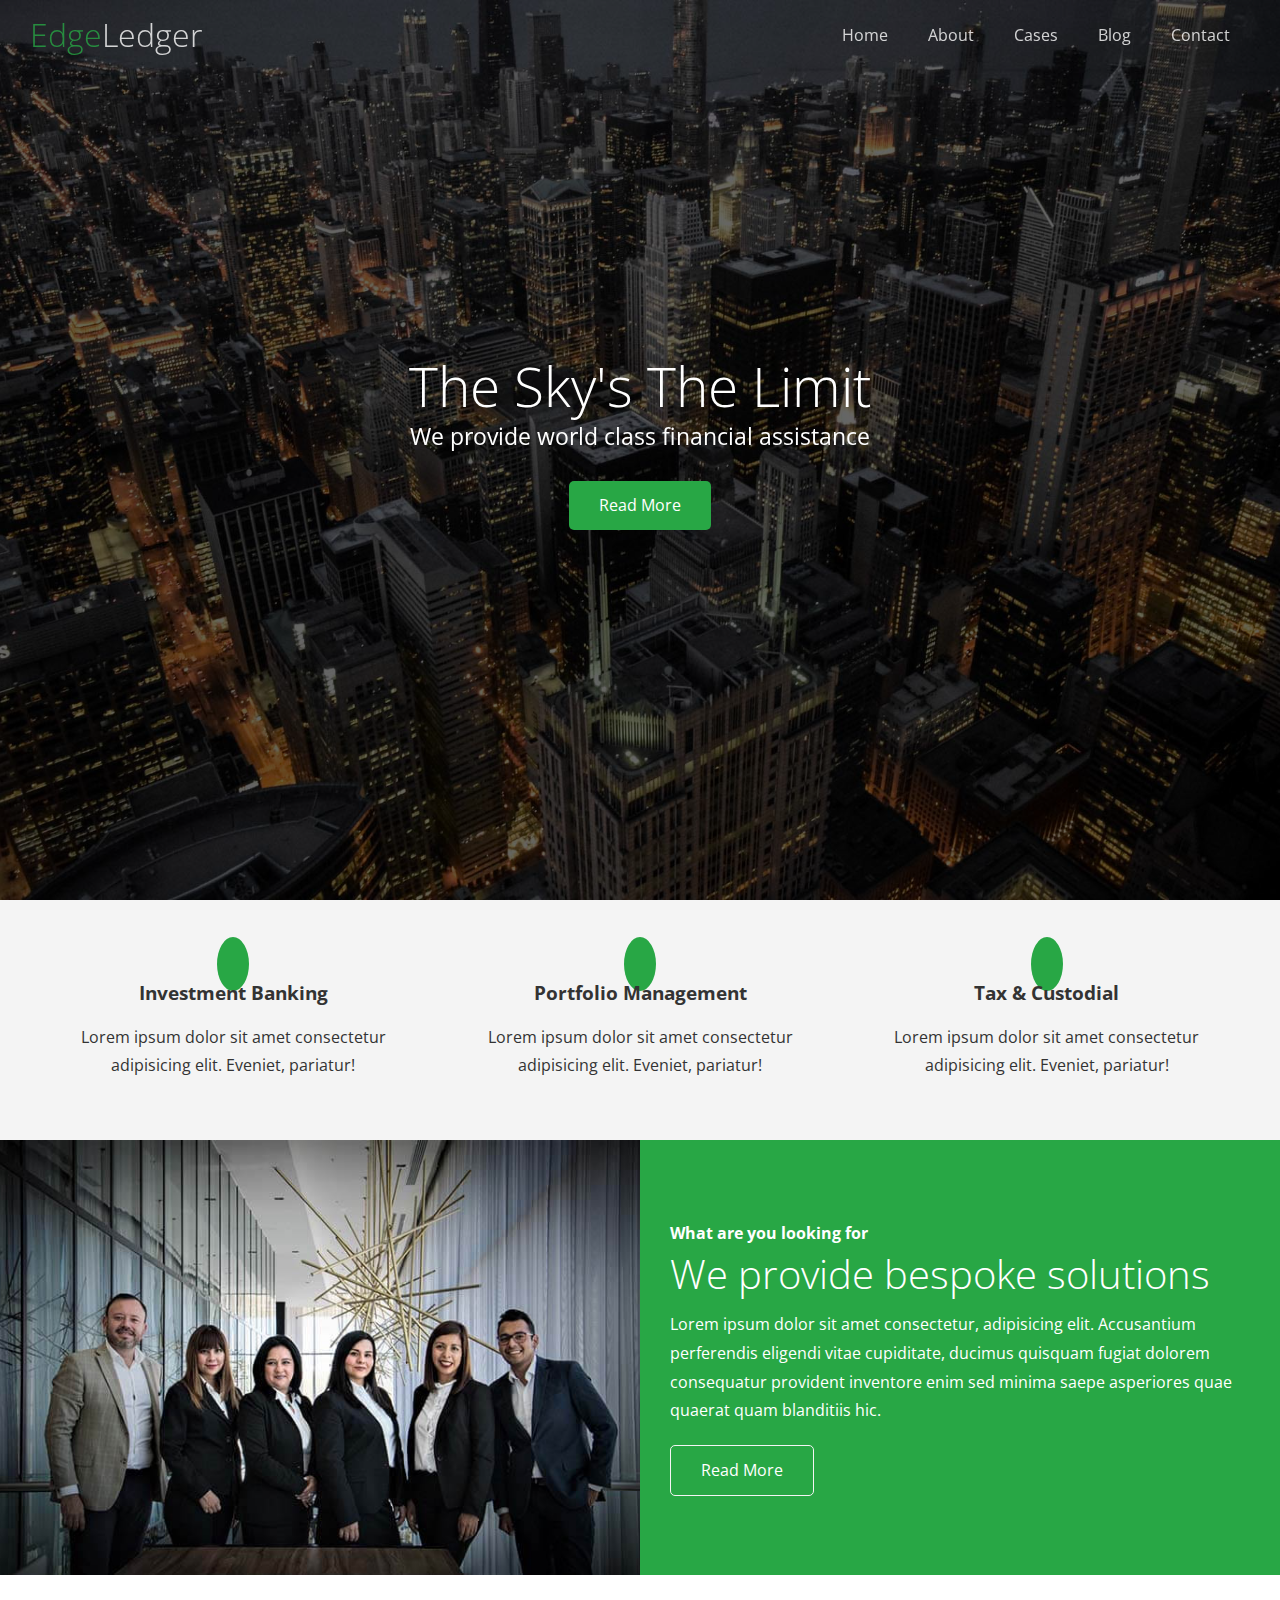
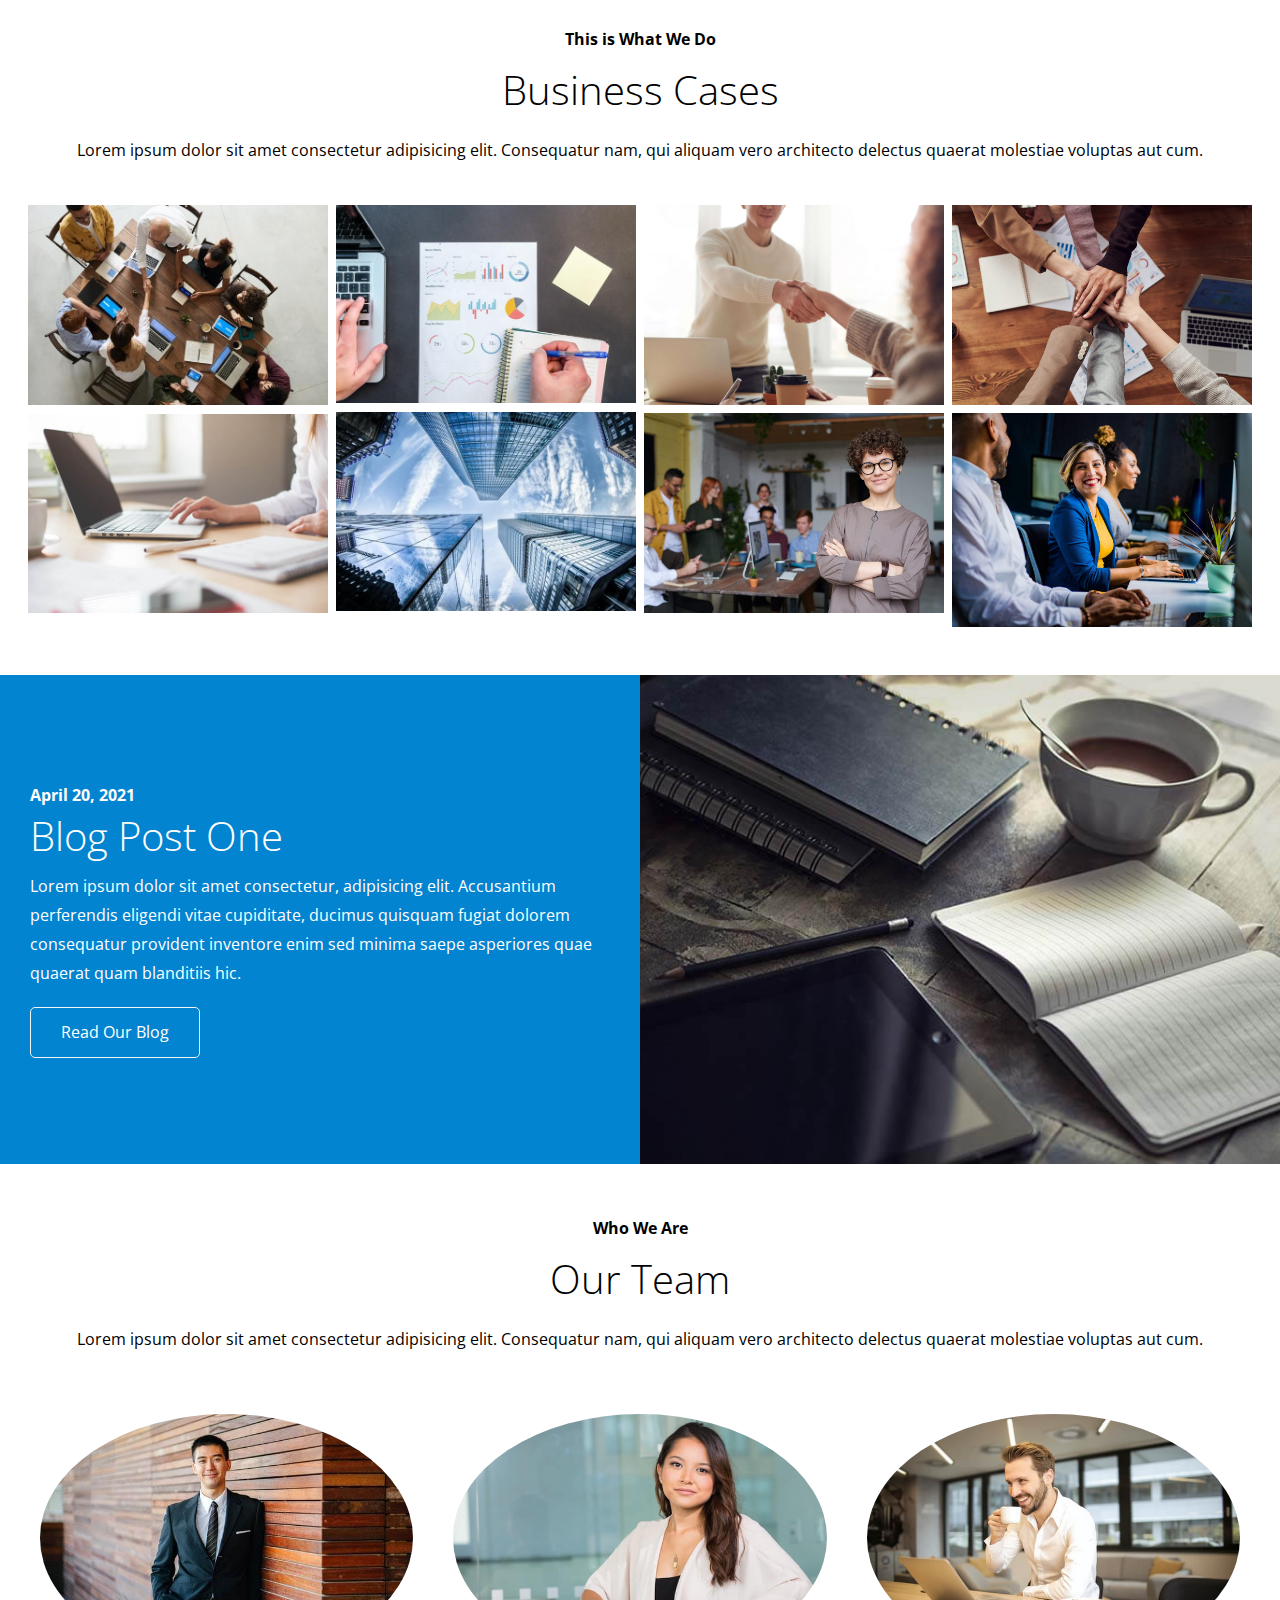
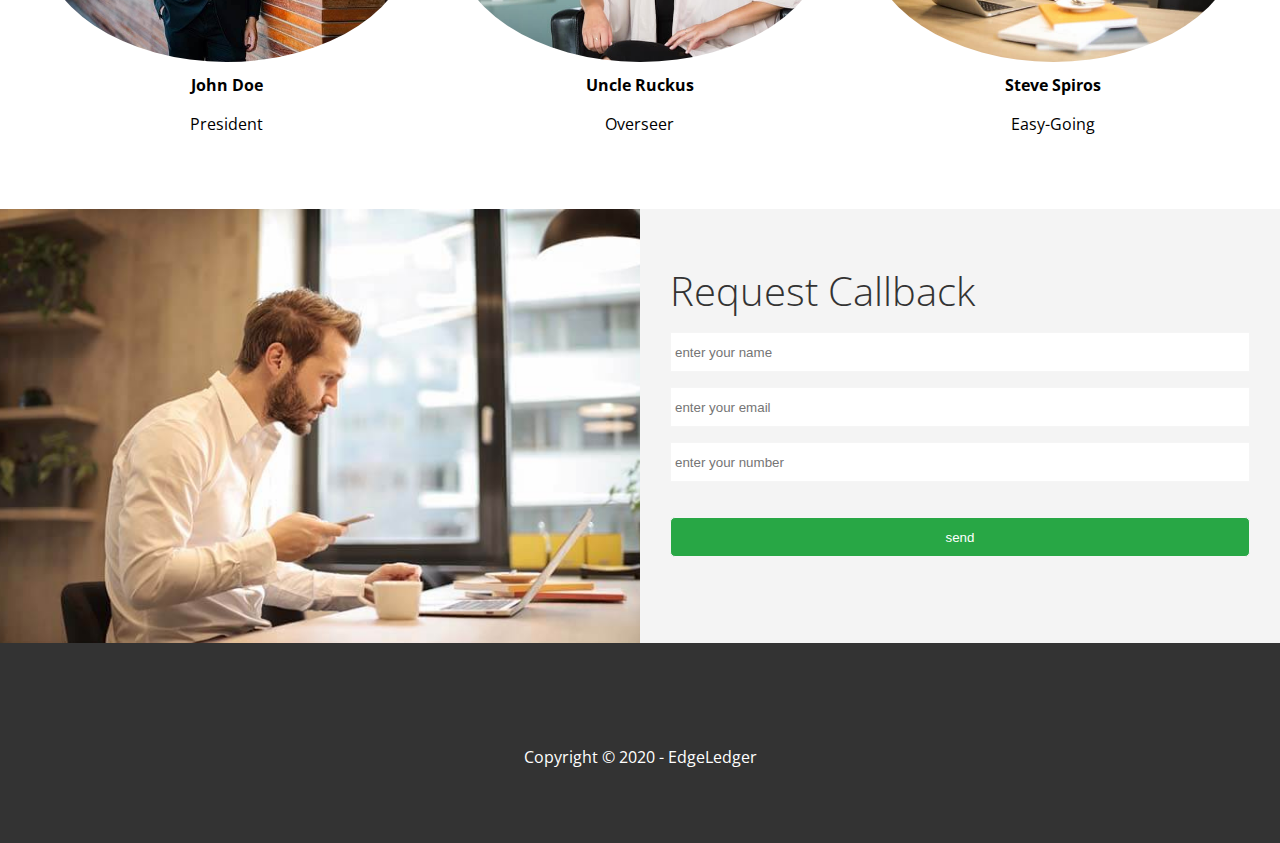
<file: index.html>
<!DOCTYPE html>
<html lang="en">
<head>
    <meta charset="UTF-8">
    <meta http-equiv="X-UA-Compatible" content="IE=edge">
    <meta name="viewport" content="width=device-width, initial-scale=1.0">
    <link rel="stylesheet" href="https://cdnjs.cloudflare.com/ajax/libs/font-awesome/5.15.3/css/all.min.css" integrity="sha512-iBBXm8fW90+nuLcSKlbmrPcLa0OT92xO1BIsZ+ywDWZCvqsWgccV3gFoRBv0z+8dLJgyAHIhR35VZc2oM/gI1w==" crossorigin="anonymous" referrerpolicy="no-referrer" />
    <link rel="stylesheet" href="css/utilities.css">
    <link rel="stylesheet" href="css/style.css">
    <title>Welcome to EdgeLedger</title>
</head>
<body id="home">
    <header class="hero">
        <div id="navbar" class="navbar top">
            <h1 class="logo">
                <span class="text-primary"><i class="fas fa-book-open"></i> Edge</span>Ledger
            </h1>
            <nav>
                <ul>
                    <li><a href="#home">Home</a></li>
                    <li><a href="#about">About</a></li>
                    <li><a href="#cases">Cases</a></li>
                    <li><a href="#blog">Blog</a></li>
                    <li><a href="#contact">Contact</a></li>
                </ul>
            </nav>
        </div>
        <div class="content">
            <h1>The Sky's The Limit</h1>
            <p>We provide world class financial assistance</p>
            <a href="#about" class="btn"><i class="fas fa-chevron-right"></i>
            Read More</a>
        </div>
    </header>
    <main>
        <!-- About -->
        <section id="about" class="icons bg-light">
            <div class="flex-items">
            <div>
                <i class="fas fa-university fa-2x"></i>
                <div>
                    <h3>Investment Banking</h3>
                    <p>Lorem ipsum dolor sit amet consectetur adipisicing elit. Eveniet, pariatur!</p>
                </div>
            </div>
            <div>
                <i class="fas fa-book-reader fa-2x"></i>
                <div>
                    <h3>Portfolio Management</h3>
                    <p>Lorem ipsum dolor sit amet consectetur adipisicing elit. Eveniet, pariatur!</p>
                </div>
            </div>
            <div>
                <i class="fas fa-pencil-alt fa-2x"></i>
                <div>
                    <h3>Tax & Custodial</h3>
                    <p>Lorem ipsum dolor sit amet consectetur adipisicing elit. Eveniet, pariatur!</p>
                </div>
            </div>
            </div>
        </section>
        <!-- About solutions -->
        <section class="solutions flex-columns">
            <div class="row">
                <div class="column">
                    <div class="column-1">
                        <img src="image_resources_2/home/people.jpg" alt="">
                    </div>
                </div>
                <div class="column">
                    <div class="column-2 bg-primary">
                        <h4>What are you looking for</h4>
                        <h2>We provide bespoke solutions</h2>
                        <p>Lorem ipsum dolor sit amet consectetur, adipisicing elit. Accusantium perferendis eligendi vitae cupiditate, ducimus quisquam fugiat dolorem consequatur provident inventore enim sed minima saepe asperiores quae quaerat quam blanditiis hic.</p>
                        <div class="btn btn-outline">
                            <i class="fas fa-chevron"></i> 
                            Read More
                        </div>
                    </div>
                </div>
            </div>
        </section>
        <!-- Cases -->
        <section id="cases" class="cases flex-grid section-padding">
            <header class="section-header">
                <h4>This is What We Do</h4>
                <h2>Business Cases</h2>
                <p>Lorem ipsum dolor sit amet consectetur adipisicing elit. Consequatur nam, qui aliquam vero architecto delectus quaerat molestiae voluptas aut cum.</p>
            </header>
            <div class="row">
                <div class="column">
                    <img src="image_resources_2/cases/cases1.jpg" alt="">
                    <img src="image_resources_2/cases/cases2.jpg" alt="">
                </div>
                <div class="column">
                    <img src="image_resources_2/cases/cases3.jpg" alt="">
                    <img src="image_resources_2/cases/cases4.jpg" alt="">
                </div>
                <div class="column">
                    <img src="image_resources_2/cases/cases5.jpg" alt="">
                    <img src="image_resources_2/cases/cases6.jpg" alt="">
                </div>
                <div class="column">
                    <img src="image_resources_2/cases/cases7.jpg" alt="">
                    <img src="image_resources_2/cases/cases8.jpg" alt="">
                </div>
            </div>
        </section>
        <!-- Blog -->
        <section id="blog" class="blog flex-columns flex-reverse">
            <div class="row">
                <div class="column">
                    <div class="column-1">
                        <img src="image_resources_2/home/blog.jpg" alt="">
                    </div>
                </div>
                <div class="column">
                    <div class="column-2 bg-secondary">
                        <h4>April 20, 2021</h4>
                        <h2>Blog Post One</h2>
                        <p>Lorem ipsum dolor sit amet consectetur, adipisicing elit. Accusantium perferendis eligendi vitae cupiditate, ducimus quisquam fugiat dolorem consequatur provident inventore enim sed minima saepe asperiores quae quaerat quam blanditiis hic.</p>
                        <a href="blog.html" class="btn btn-outline">
                            <i class="fas fa-chevron"></i> 
                            Read Our Blog
                        </a>
                    </div>
                </div>
            </div>
        </section>
        <!-- Team -->
        <section id="team" class="team section-padding">
            <header class="section-header">
                <h4>Who We Are</h4>
                <h2>Our Team</h2>
                <p>Lorem ipsum dolor sit amet consectetur adipisicing elit. Consequatur nam, qui aliquam vero architecto delectus quaerat molestiae voluptas aut cum.</p>
            </header>
            <div class="flex-items">
                <div>
                    <img src="image_resources_2/team/person1.jpg" alt="">
                    <h4>John Doe</h4>
                    <p>President</p>
                </div>
                <div>
                    <img src="image_resources_2/team/person2.jpg" alt="">
                    <h4>Uncle Ruckus</h4>
                    <p>Overseer</p>
                </div>
                <div>
                    <img src="image_resources_2/team/person3.jpg" alt="">
                    <h4>Steve Spiros</h4>
                    <p>Easy-Going</p>
                </div>
            </div>
        </section>
        <!-- Contact -->
        <section id="contact" class="contact flex-columns">
            <div class="row">
                <div class="column">
                    <div class="column-1">
                        <img src="image_resources_2/home/contact.jpg" alt="">
                    </div>
                </div>
                <div class="column">
                    <div class="column-2 bg-light">
                        <h2>Request Callback</h2>
                        <form action="" class="callback-form">
                            <div class="form-control">
                                <label for="name"></label>
                                <input type="text" name="name" id="name" placeholder="enter your name">
                            </div>
                            <div class="form-control">
                                <label for="email"></label>
                                <input type="email" name="email" id="email" placeholder="enter your email">
                            </div>
                            <div class="form-control">
                                <label for="phone"></label>
                                <input type="text" name="phone" id="phone" placeholder="enter your number">
                            </div>
                            <input type="submit" value="send" id="submit" class="btn">
                        </form>
                    </div>
                </div>
            </div>
        </section>
    </main>
    <footer class="footer bg-dark">
        <div class="social">
            <a href=""><i class="fab fa-facebook fa-2x"></i></a>
            <a href=""><i class="fab fa-twitter fa-2x"></i></a>
            <a href=""><i class="fab fa-youtube fa-2x"></i></a>
            <a href=""><i class="fab fa-linkedin fa-2x"></i></a>
        </div>
        <p>Copyright &copy 2020 - EdgeLedger</p>
    </footer>
    <script
  src="https://code.jquery.com/jquery-3.6.0.min.js"
  integrity="sha256-/xUj+3OJU5yExlq6GSYGSHk7tPXikynS7ogEvDej/m4="
  crossorigin="anonymous"></script>
    <script>
        const navbar = document.getElementById('navbar');
        let scrolled = true;
        window.onscroll = function() {
            if(window.pageYOffset > 100) {
                navbar.classList.remove('top');
                if(!scrolled) {
                    navbar.style.transform = 'translateY(-70px)';
                }
                setTimeout(() => {
                    navbar.style.transform = 'translateY(0)';
                    scrolled = true;
                }, 200);
            } else {
                navbar.classList.add('top');
                let scrolled = false;
            }
        }
    </script>
</body>
</html>
</file>
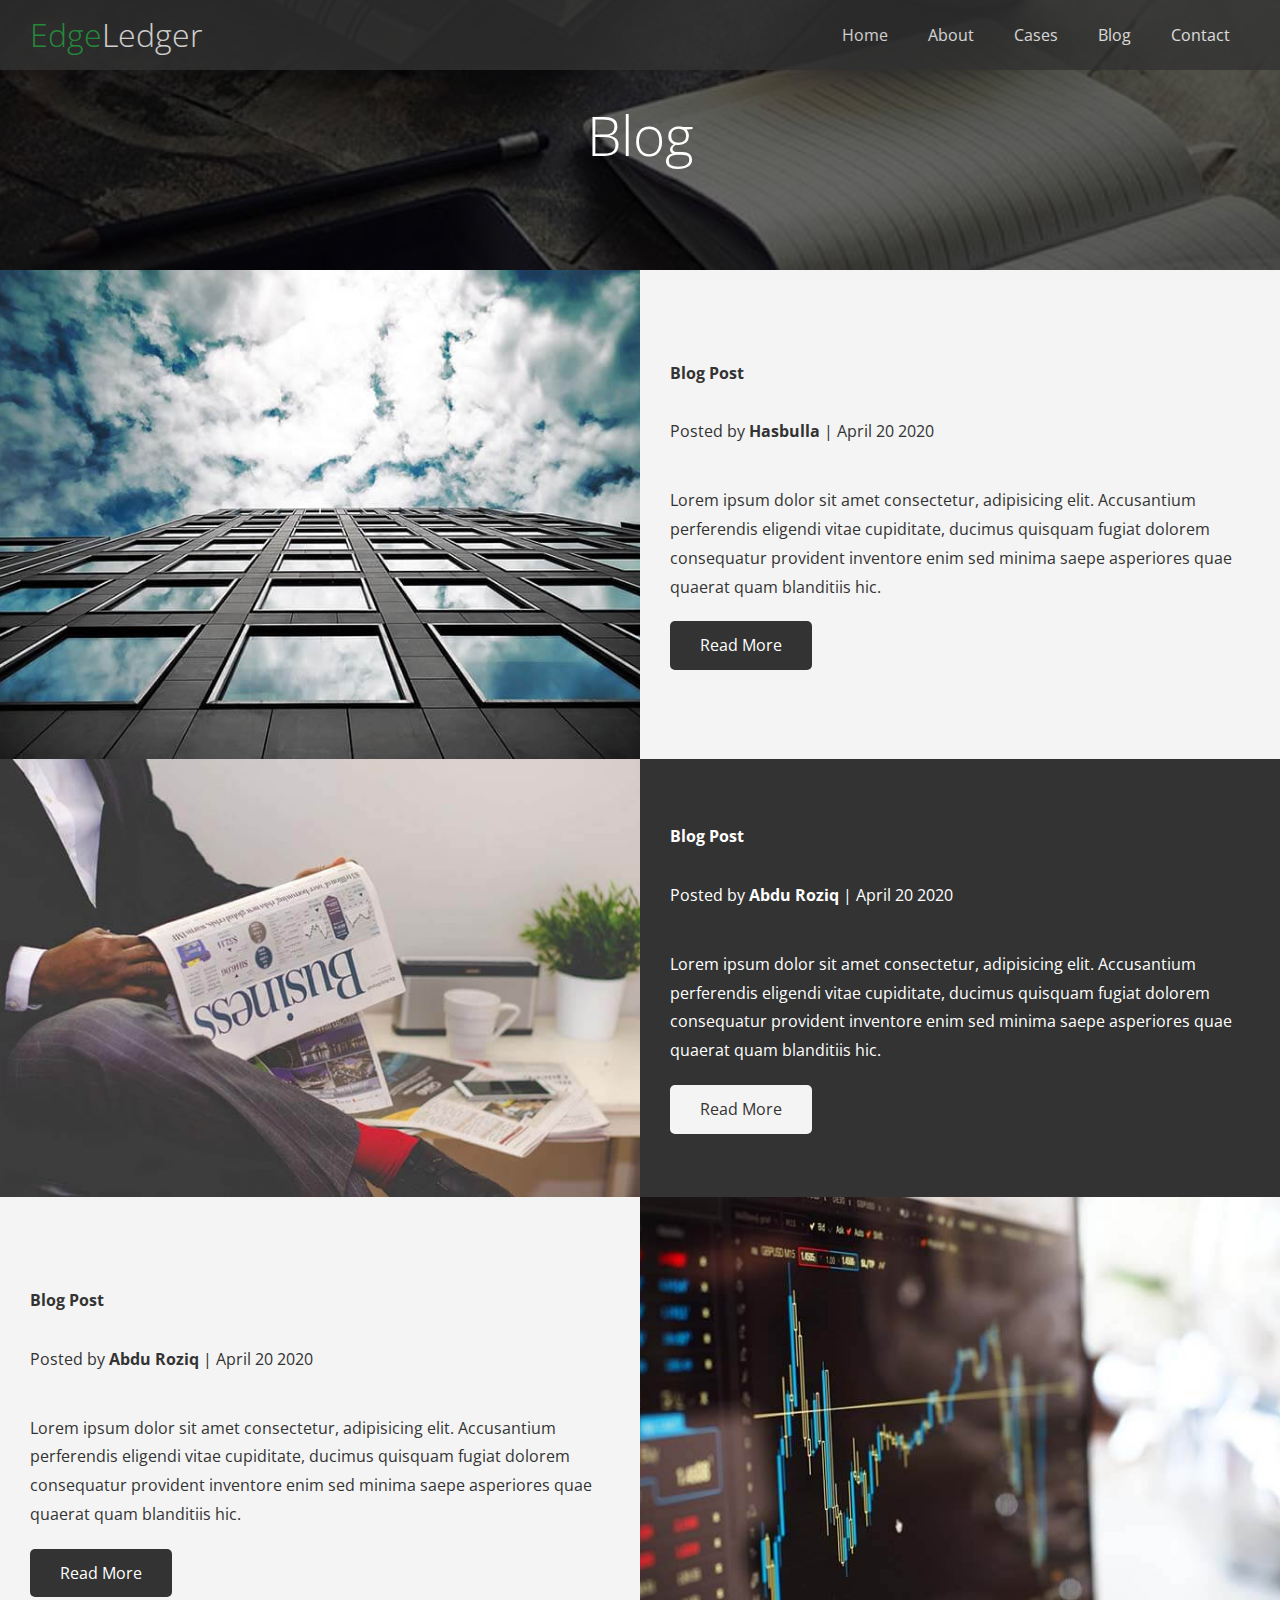
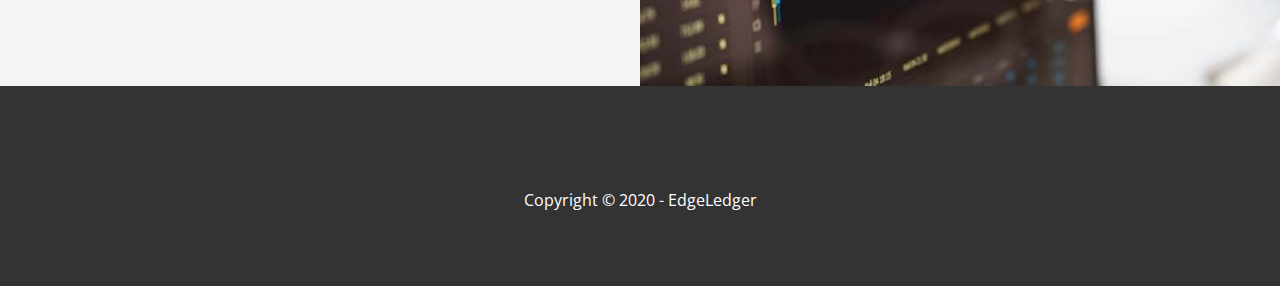
<file: blog.html>
<!DOCTYPE html>
<html lang="en">
<head>
    <meta charset="UTF-8">
    <meta http-equiv="X-UA-Compatible" content="IE=edge">
    <meta name="viewport" content="width=device-width, initial-scale=1.0">
    <link rel="stylesheet" href="https://cdnjs.cloudflare.com/ajax/libs/font-awesome/5.15.3/css/all.min.css" integrity="sha512-iBBXm8fW90+nuLcSKlbmrPcLa0OT92xO1BIsZ+ywDWZCvqsWgccV3gFoRBv0z+8dLJgyAHIhR35VZc2oM/gI1w==" crossorigin="anonymous" referrerpolicy="no-referrer" />
    <link rel="stylesheet" href="css/utilities.css">
    <link rel="stylesheet" href="css/style.css">
    <title>Read Our Blog</title>
</head>
<body id="home">
    <header class="hero blog">
        <div id="navbar" class="navbar">
            <h1 class="logo">
                <span class="text-primary"><i class="fas fa-book-open"></i> Edge</span>Ledger
            </h1>
            <nav>
                <ul>
                    <li><a href="index.html">Home</a></li>
                    <li><a href="index.html#about">About</a></li>
                    <li><a href="index.html#cases">Cases</a></li>
                    <li><a href="index.html#blog">Blog</a></li>
                    <li><a href="index.html#contact">Contact</a></li>
                </ul>
            </nav>
        </div>
        <div class="content">
            <h1>Blog</h1>
        </div>
    </header>
    <main>
        <article class=" flex-columns">
            <div class="row">
                <div class="column">
                    <div class="column-1">
                        <img src="image_resources_2/blog/blog1.jpg" alt="">
                    </div>
                </div>
                <div class="column">
                    <div class="column-2 bg-light">
                        <h4>Blog Post</h4>
                        <p class="meta">
                            <i class="fas fa-user"></i> Posted by <strong>Hasbulla</strong> | April 20 2020
                        </p>
                        <p>Lorem ipsum dolor sit amet consectetur, adipisicing elit. Accusantium perferendis eligendi vitae cupiditate, ducimus quisquam fugiat dolorem consequatur provident inventore enim sed minima saepe asperiores quae quaerat quam blanditiis hic.</p>
                        <a href="post.html" class="btn btn-dark">
                            <i class="fas fa-chevron"></i> 
                            Read More
                        </a>
                    </div>
                </div>
            </div>
        </article>
        <article class=" flex-columns">
            <div class="row">
                <div class="column">
                    <div class="column-1">
                        <img src="image_resources_2/blog/blog2.jpg" alt="">
                    </div>
                </div>
                <div class="column">
                    <div class="column-2 bg-dark">
                        <h4>Blog Post</h4>
                        <p class="meta">
                            <i class="fas fa-user"></i> Posted by <strong>Abdu Roziq</strong> | April 20 2020
                        </p>
                        <p>Lorem ipsum dolor sit amet consectetur, adipisicing elit. Accusantium perferendis eligendi vitae cupiditate, ducimus quisquam fugiat dolorem consequatur provident inventore enim sed minima saepe asperiores quae quaerat quam blanditiis hic.</p>
                        <a href="post.html" class="btn btn-light">
                            <i class="fas fa-chevron"></i> 
                            Read More
                        </a>
                    </div>
                </div>
            </div>
        </article>
        <article class="flex-columns flex-reverse">
            <div class="row">
                <div class="column">
                    <div class="column-1">
                        <img src="image_resources_2/blog/blog3.jpg" alt="">
                    </div>
                </div>
                <div class="column">
                    <div class="column-2 bg-light">
                        <h4>Blog Post</h4>
                        <p class="meta">
                            <i class="fas fa-user"></i> Posted by <strong>Abdu Roziq</strong> | April 20 2020
                        </p>
                        <p>Lorem ipsum dolor sit amet consectetur, adipisicing elit. Accusantium perferendis eligendi vitae cupiditate, ducimus quisquam fugiat dolorem consequatur provident inventore enim sed minima saepe asperiores quae quaerat quam blanditiis hic.</p>
                        <a href="post.html" class="btn btn-dark">
                            <i class="fas fa-chevron"></i> 
                            Read More
                        </a>
                    </div>
                </div>
            </div>
        </article>
    </main>
    
    <footer class="footer bg-dark">
        <div class="social">
            <a href=""><i class="fab fa-facebook fa-2x"></i></a>
            <a href=""><i class="fab fa-twitter fa-2x"></i></a>
            <a href=""><i class="fab fa-youtube fa-2x"></i></a>
            <a href=""><i class="fab fa-linkedin fa-2x"></i></a>
        </div>
        <p>Copyright &copy 2020 - EdgeLedger</p>
    </footer>
</body>
</html>
</file>
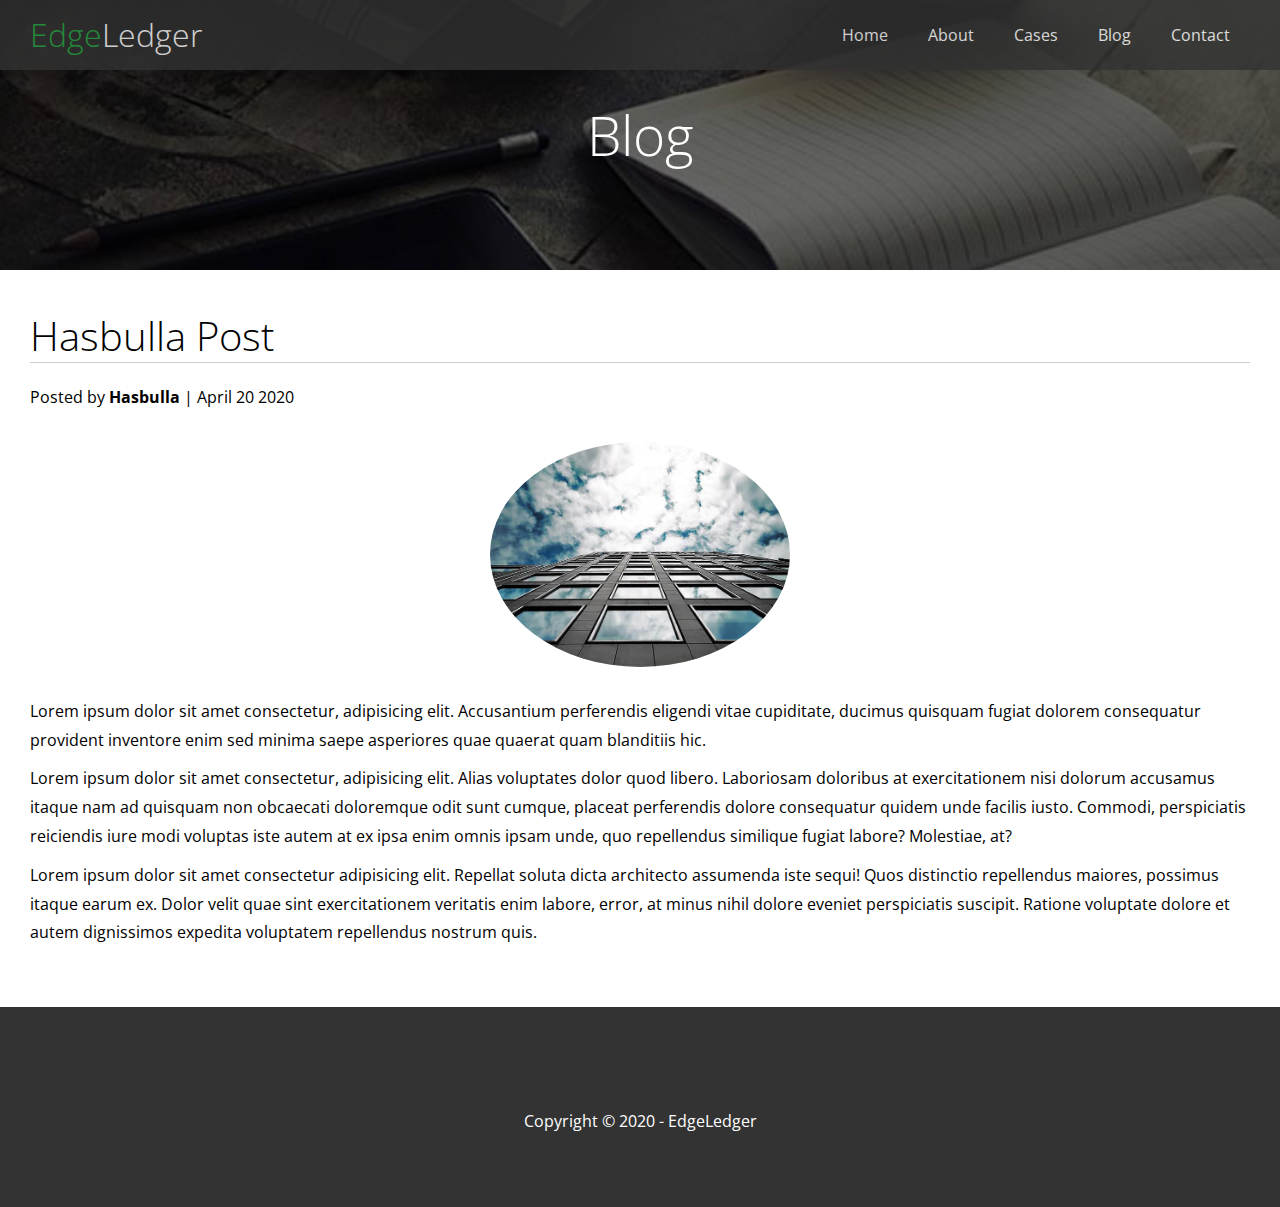
<file: post.html>
<!DOCTYPE html>
<html lang="en">
<head>
    <meta charset="UTF-8">
    <meta http-equiv="X-UA-Compatible" content="IE=edge">
    <meta name="viewport" content="width=device-width, initial-scale=1.0">
    <link rel="stylesheet" href="https://cdnjs.cloudflare.com/ajax/libs/font-awesome/5.15.3/css/all.min.css" integrity="sha512-iBBXm8fW90+nuLcSKlbmrPcLa0OT92xO1BIsZ+ywDWZCvqsWgccV3gFoRBv0z+8dLJgyAHIhR35VZc2oM/gI1w==" crossorigin="anonymous" referrerpolicy="no-referrer" />
    <link rel="stylesheet" href="css/utilities.css">
    <link rel="stylesheet" href="css/style.css">
    <title>Post by : Hasbulla</title>
</head>
<body id="home">
    <header class="hero blog">
        <div id="navbar" class="navbar">
            <h1 class="logo">
                <span class="text-primary"><i class="fas fa-book-open"></i> Edge</span>Ledger
            </h1>
            <nav>
                <ul>
                    <li><a href="index.html">Home</a></li>
                    <li><a href="index.html#about">About</a></li>
                    <li><a href="index.html#cases">Cases</a></li>
                    <li><a href="index.html#blog">Blog</a></li>
                    <li><a href="index.html#contact">Contact</a></li>
                </ul>
            </nav>
        </div>
        <div class="content">
            <h1>Blog</h1>
        </div>
    </header>
    <main>
        <section class="post">
            <h2>Hasbulla Post</h2>
            <p class="meta">
                <i class="fas fa-user"></i> Posted by <strong>Hasbulla</strong> | April 20 2020
            </p>
            <img src="image_resources_2/blog/blog1.jpg" alt="">
            <p>Lorem ipsum dolor sit amet consectetur, adipisicing elit. Accusantium perferendis eligendi vitae cupiditate, ducimus quisquam fugiat dolorem consequatur provident inventore enim sed minima saepe asperiores quae quaerat quam blanditiis hic.</p>
            <p>Lorem ipsum dolor sit amet consectetur, adipisicing elit. Alias voluptates dolor quod libero. Laboriosam doloribus at exercitationem nisi dolorum accusamus itaque nam ad quisquam non obcaecati doloremque odit sunt cumque, placeat perferendis dolore consequatur quidem unde facilis iusto. Commodi, perspiciatis reiciendis iure modi voluptas iste autem at ex ipsa enim omnis ipsam unde, quo repellendus similique fugiat labore? Molestiae, at?</p>
            <p>Lorem ipsum dolor sit amet consectetur adipisicing elit. Repellat soluta dicta architecto assumenda iste sequi! Quos distinctio repellendus maiores, possimus itaque earum ex. Dolor velit quae sint exercitationem veritatis enim labore, error, at minus nihil dolore eveniet perspiciatis suscipit. Ratione voluptate dolore et autem dignissimos expedita voluptatem repellendus nostrum quis.</p>
    
        </section>
    </main>
    
    <footer class="footer bg-dark">
        <div class="social">
            <a href=""><i class="fab fa-facebook fa-2x"></i></a>
            <a href=""><i class="fab fa-twitter fa-2x"></i></a>
            <a href=""><i class="fab fa-youtube fa-2x"></i></a>
            <a href=""><i class="fab fa-linkedin fa-2x"></i></a>
        </div>
        <p>Copyright &copy 2020 - EdgeLedger</p>
    </footer>
</body>
</html>
</file>
<file: css/utilities.css>
/* Text colors */
.text-primary{
    color: #28a745;
}
.text-secondary{
    color: #0284d0;
}
/* Buttob classes */
.btn{
    cursor: pointer;
    display: inline-block;
    padding: 10px 30px;
    color: white;
    background-color: #28a745;
    border: none;
    border-radius: 5px;
}
.btn:hover{
    opacity: 0.9;
}
.btn-primary, .bg-primary{
    background: #28a745;
    color: white;
}
.btn-secondary, .bg-secondary{
    background: #0284d0;
    color: white;
}
.btn-dark, .bg-dark{
    background: #333;
    color: white;
}
.btn-light, .bg-light{
    background: #f4f4f4;
    color: #333;
}
.btn-outline{
    background: transparent;
    border: 1px solid #f4f4f4;
}
/* flex Items */
.flex-items{
    display: flex;
    text-align: center;
    justify-content: center;
    text-align: center;
    height: 100%;
}
.flex-items > div{
    padding: 20px;
}
/* Flex columns */
.flex-columns.flex-reverse .row{
    flex-direction: row-reverse;
}
.flex-columns .row{
display: flex;
flex-direction: row;
flex-wrap: wrap;
width: 100%;
}
.flex-columns .column{
    display: flex;
    flex-direction: column;
    flex-basis: 100%;
    flex: 1;
}
.flex-columns .column .column-1,
.flex-columns .column .column-2{
    height: 100%;
}
.flex-columns img{
    height: 100%;
    width: 100%;
    object-fit: cover;
}
.flex-columns .column-2{
    display: flex;
    flex-direction: column;
    align-items: flex-start;
    justify-content: center;
    padding: 30px;
}
.flex-columns h2{
    font-size: 40px;
    font-weight: 100;
}
.flex-columns h4{
    margin-bottom: 10px;
}
.flex-columns p{
    margin: 20px 0;
}
/* Section Header */
.section-header{
    padding: 30px;
    display: flex;
    flex-direction: column;
    align-items: center;
    justify-content: center;
    text-align: center;
}
.section-header h2{
    font-size: 40px;
    margin: 20px 0;
}
.section-padding{
    padding: 20px 20px 40px;
}
/* flex grid */
.flex-grid .row{
    display: flex;
    flex-wrap: wrap;
    padding: 0 4px;
}
.flex-grid .column{
    flex: 25%;
    max-width: 25%;
    padding: 0px 4px;
}
</file>
<file: css/style.css>
/* Base Styles */
@import url('https://fonts.googleapis.com/css2?family=Open+Sans:wght@300;400&display=swap');
*{
    box-sizing: border-box;
    margin: 0;
    padding: 0;
}
body{
    font-family: 'open sans', sans-serif;
    background: #fff;
    color: black;
    line-height: 1.8rem;
}
ul{
    list-style: none;
}
a{
    color: #fff;
    text-decoration: none;
}
h1, h2{
    font-weight: 300;
    line-height: 2.0rem;
}
p{
    margin: 10px 0px;
}
img{
    width: 100%;
}
/* Navbar */
.navbar{
    display: flex;
    align-items: center;
    justify-content: space-between;
    background-color: #333;
    color: #fff;
    opacity: 0.8;
    width: 100%;
    height: 70px;
    position: fixed;
    top: 0px;
    padding: 0px 30px;
    transition: 0.5s;
}
.navbar.top{
    background: transparent;
}
.navbar a {
    color: white;
    padding: 10px 20px;
    margin: opx 5px;
}
.navbar ul{
    display: flex;
}
.navbar a:hover{
    border-bottom: #28a745 2px solid;
}
/* Hero */
.hero{
    background: url('../image_resources_2/home/showcase.jpg') no-repeat center center/cover;
    height: 100vh;
    position: relative;
    color: #fff;
}
.hero .content{
    display: flex;
    flex-direction: column;
    align-items: center;
    justify-content: center;
    text-align: center;
    height: 100%;
    padding: 0 20px;
}
.hero .content h1{
    font-size: 55px;
}
.hero .content p{
    font-size: 23px;
    max-width: 600px;
    margin: 20px 0 30px;
}
.hero::before{
    content: '';
    position: absolute;
    top: 0;
    bottom: 0;
    width: 100%;
    height: 100%;
    background: rgba(0, 0, 0, 0.6);
}
.hero *{
    z-index: 10;
}
.hero.blog{
    background: url('../image_resources_2/home/blog.jpg') no-repeat center center/cover;
    height: 30vh;
}
/* icons */
.icons{
    padding: 30px;
}
.icons h3{
    font-weight: bold;
    margin-bottom: 15px;
}
.icons i{
    background: #28a745;
    color: white;
    padding: 1rem;
    border-radius: 50%;
    margin-bottom: 15px;
}
/* cases */
.cases img:hover{
    opacity: 0.7;
}
/* team */
.team img{
    border-radius: 50%;
}
/* Callback Form */
.callback-form{
    width: 100%;
    padding: 20px 0;
}
.callback-form label{
    display: block;
    margin-bottom: 5px;
}
.callback-form .form-control{
    margin-bottom: 15px;
}
.callback-form input{
    width: 100%;
    padding: 4px;
    height: 40px;
    border: #f5f5f5 1px solid;
}
.callback-form input:focus{
    outline-color: #28a745;
}
.callback-form .btn{
    padding: 12px 0;
    margin-top: 20px;
}
/* post */
.post{
    padding: 50px 30px;
}
.post h2{
    font-size: 40px;
    margin-bottom: 20px;
    padding-bottom: 10px;
    border-bottom: #ccc solid 1px;
}
.post .meta{
    margin-bottom: 30px;
}
.post img{
    width: 300px;
    border-radius: 50%;
    display: block;
    margin: 0 auto 30px;
}
/* Footer */
.footer{
    display: flex;
    flex-direction: column;
    align-items: center;
    justify-content: center;
    text-align: center;
    height: 200px;
}
.footer a{
    color: #fff;
}
.footer a:hover{
    color: #28a745 ;
}
.footer .social > *{
    margin-right: 30px;
}
/* media queries */
@media(max-width: 768px) {
    .navbar{
        flex-direction: column;
        height: 120px;
        padding: 20px;
    }
    .navbar a{
        padding: 10px 10px;
        margin: 0 3px;
    }
    .flex-items{
        flex-direction: column;
    }
    .flex-columns .column{
        flex: 100%;
        max-width: 100%;
    }
    .team img{
        width: 65%;
    }
}
</file>
